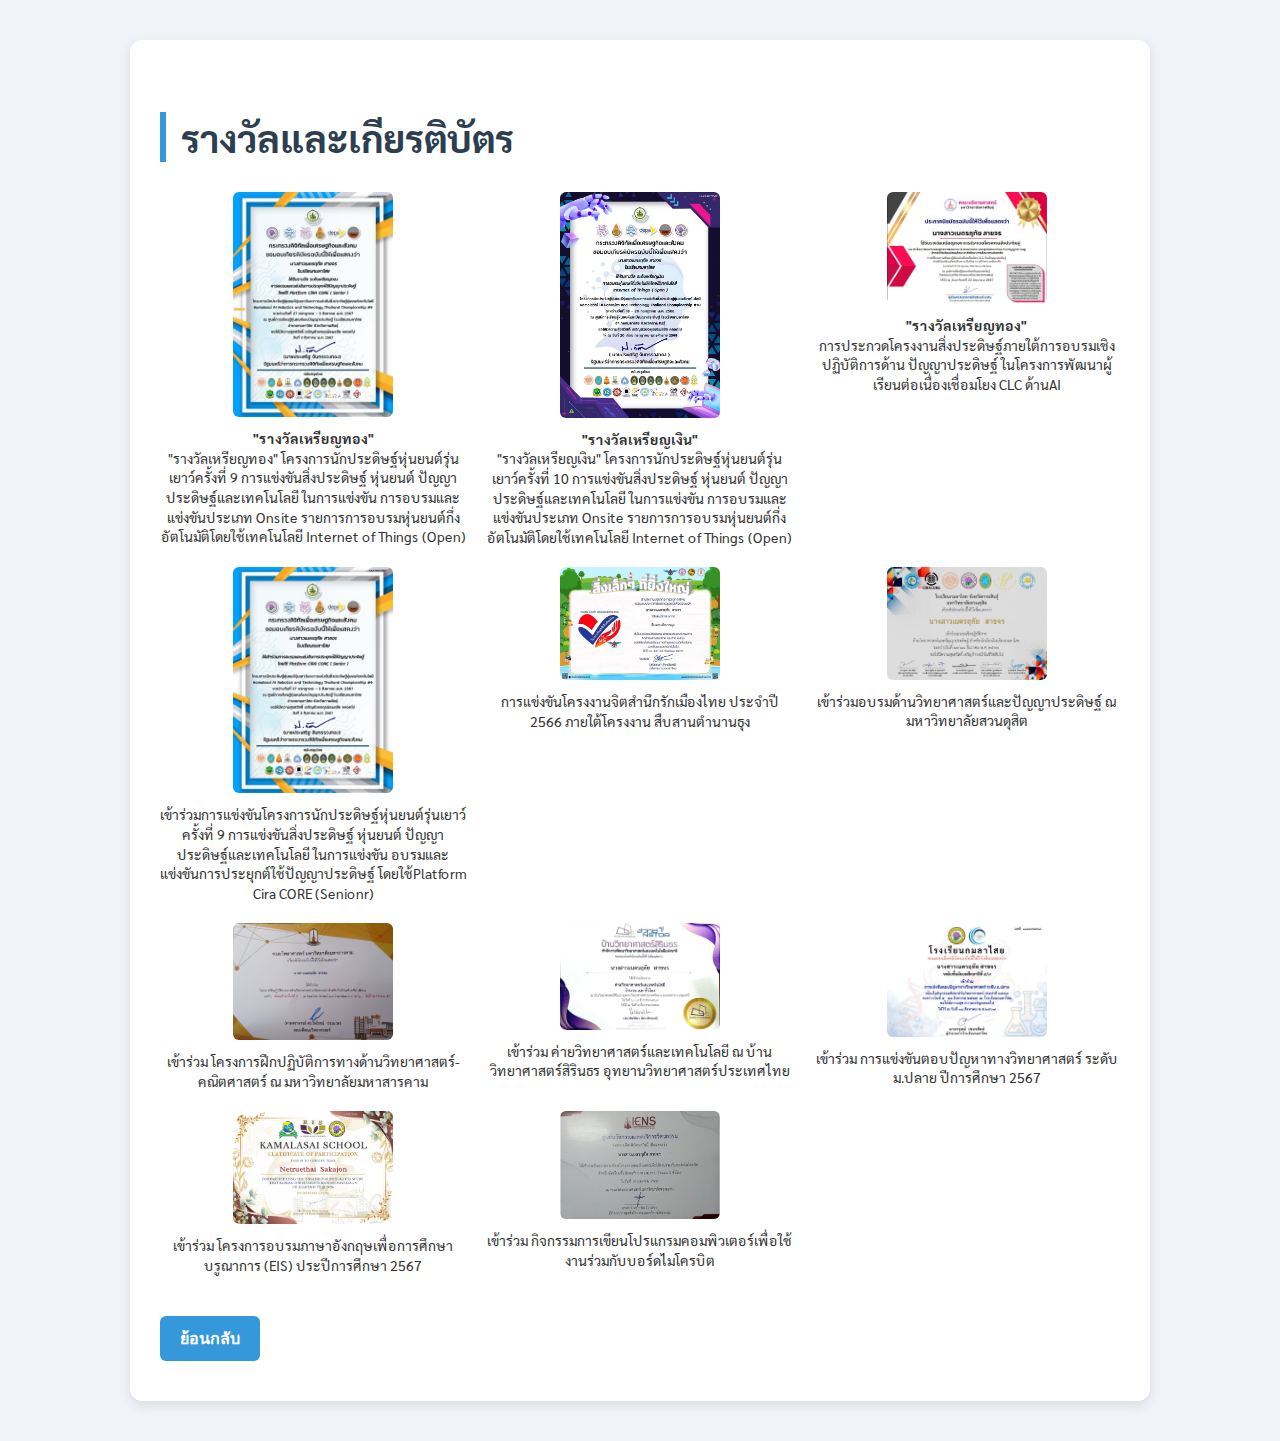
<file: awards.html>
<!DOCTYPE html>
<html lang="th">
<head>
  <meta charset="UTF-8">
  <meta name="viewport" content="width=device-width, initial-scale=1.0">
  <title>รางวัลและเกียรติบัตร</title>
  <link href="https://fonts.googleapis.com/css2?family=Sarabun&display=swap" rel="stylesheet">
  <link rel="stylesheet" href="style.css">
</head>
<body>
  <div class="container">
    <section id="awards">
      <h2>รางวัลและเกียรติบัตร</h2>

      <div class="certificate-grid">

        <div class="certificate-item">
          <img src="images/6.jpg" alt="เกียรติบัตร 1">
          <p><strong>"รางวัลเหรียญทอง"</strong><br>
          "รางวัลเหรียญทอง"  
โครงการนักประดิษฐ์หุ่นยนต์รุ่นเยาว์ครั้งที่ 9 การแข่งขันสิ่งประดิษฐ์ หุ่นยนต์ ปัญญาประดิษฐ์และเทคโนโลยี 
ในการแข่งขัน การอบรมและแข่งขันประเภท Onsite รายการการอบรมหุ่นยนต์กึ่งอัตโนมัติโดยใช้เทคโนโลยี Internet of Things (Open) </p>
        </div>

        <div class="certificate-item">
          <img src="images/11.jpg" alt="เกียรติบัตร 2">
          <p><strong>"รางวัลเหรียญเงิน"</strong><br>
           "รางวัลเหรียญเงิน"  
โครงการนักประดิษฐ์หุ่นยนต์รุ่นเยาว์ครั้งที่ 10 การแข่งขันสิ่งประดิษฐ์ หุ่นยนต์ ปัญญาประดิษฐ์และเทคโนโลยี 
ในการแข่งขัน การอบรมและแข่งขันประเภท Onsite รายการการอบรมหุ่นยนต์กึ่งอัตโนมัติโดยใช้เทคโนโลยี Internet of Things (Open) </p>
        </div>

        <div class="certificate-item">
          <img src="images/3.jpg" alt="เกียรติบัตร 3">
          <p><strong>"รางวัลเหรียญทอง"</strong><br>
 การประกวดโครงงานสิ่งประดิษฐ์ภายใต้การอบรมเชิงปฏิบัติการด้าน ปัญญาประดิษฐ์ ในโครงการพัฒนาผู้เรียนต่อเนื่องเชื่อมโยง CLC ด้านAI </p> </p>
        </div>

        <div class="certificate-item">
          <img src="images/7.jpg" alt="เกียรติบัตร 4">
          <p>เข้าร่วมการแข่งขันโครงการนักประดิษฐ์หุ่นยนต์รุ่นเยาว์ครั้งที่ 9 การแข่งขันสิ่งประดิษฐ์ หุ่นยนต์ ปัญญาประดิษฐ์และเทคโนโลยี
ในการแข่งขัน อบรมและแข่งขันการประยุกต์ใช้ปัญญาประดิษฐ์ โดยใช้Platform Cira CORE (Senionr)  </p>
        </div>

        <div class="certificate-item">
          <img src="images/4.jpg" alt="เกียรติบัตร 5">
          <p>การแข่งขันโครงงานจิตสำนึกรักเมืองไทย ประจำปี 2566  ภายใต้โครงงาน สืบสานตำนานธุง</p>
        </div>

        <div class="certificate-item">
          <img src="images/1.jpg" alt="เกียรติบัตร 6">
          <p>เข้าร่วมอบรมด้านวิทยาศาสตร์และปัญญาประดิษฐ์ ณ มหาวิทยาลัยสวนดุสิต </p>
        </div>

        <div class="certificate-item">
          <img src="images/2.jpg" alt="เกียรติบัตร 7">
          <p>เข้าร่วม โครงการฝึกปฏิบัติการทางด้านวิทยาศาสตร์-คณิตศาสตร์ ณ มหาวิทยาลัยมหาสารคาม</p>
        </div>

        <div class="certificate-item">
          <img src="images/10.jpg" alt="เกียรติบัตร 8">
          <p>เข้าร่วม ค่ายวิทยาศาสตร์และเทคโนโลยี ณ บ้านวิทยาศาสตร์สิรินธร อุทยานวิทยาศาสตร์ประเทศไทย</p>
        </div>

        <div class="certificate-item">
          <img src="images/8.jpg" alt="เกียรติบัตร 9">
          <p>เข้าร่วม การแข่งขันตอบปัญหาทางวิทยาศาสตร์ ระดับ ม.ปลาย ปีการศึกษา 2567 </p>
        </div>

        <div class="certificate-item">
          <img src="images/9.jpg" alt="เกียรติบัตร 10">
          <p>เข้าร่วม  โครงการอบรมภาษาอังกฤษเพื่อการศึกษาบรูณาการ (EIS)
  ประปีการศึกษา 2567</p>
        </div>

        <div class="certificate-item">
          <img src="images/12.jpg" alt="เกียรติบัตร 11">
          <p>เข้าร่วม กิจกรรมการเขียนโปรแกรมคอมพิวเตอร์เพื่อใช้งานร่วมกับบอร์ดไมโครบิต </p>
        </div>

      </div>

      <div class="back-button">
        <button onclick="window.history.length > 1 ? window.history.back() : window.location.href='index.html'">
          ย้อนกลับ
        </button>
      </div>
    </section>
  </div>
</body>
</html>
</file>
<file: style.css>
body {
  font-family: 'Sarabun', sans-serif;
  background-color: #f0f4f8;
  margin: 0;
  padding: 0;
  color: #333;
}

.container {
  max-width: 960px;
  margin: 40px auto;
  background: #fff;
  padding: 40px 30px;
  border-radius: 12px;
  box-shadow: 0 4px 12px rgba(0, 0, 0, 0.1);
}

.home-header {
  display: flex;
  align-items: center;
  gap: 20px;
  margin-bottom: 30px;
  flex-wrap: wrap;
}

.home-profile-img {
  width: 100px;
  height: 100px;
  object-fit: cover;
  border-radius: 50%;
  box-shadow: 0 2px 6px rgba(0, 0, 0, 0.15);
}

.home-title h2 {
  margin: 0;
  font-size: 50px;
  color: #2c3e50;
}

.home-title p {
  margin: 4px 0;
  font-size: 18px;
  color: #555;
}

/* === SECTION HEADINGS === */
h2 {
  color: #2c3e50;
  border-left: 6px solid #3498db;
  padding-left: 15px;
  margin-bottom: 30px;
  font-size: 38px;
  transition: color 0.3s ease;
}
h2:hover {
  color: #2980b9;
}

/* === LISTS === */
ul {
  padding-left: 20px;
  margin-bottom: 20px;
}

ul li {
  margin-bottom: 8px;
  line-height: 1.6;
}

/* === PROFILE SECTION === */
.profile-container {
  display: flex;
  flex-wrap: wrap;
  gap: 20px;
  align-items: flex-start;
}

.profile-image {
  width: 200px;
  border-radius: 10px;
  box-shadow: 0 6px 20px rgba(0, 0, 0, 0.15);
  transition: box-shadow 0.3s ease;
}
.profile-image:hover {
  box-shadow: 0 12px 30px rgba(0, 0, 0, 0.25);
}

.profile-details p,
section p {
  margin: 8px 0;
  font-size: 16px;
  line-height: 1.6;
}

.back-button {
  margin-top: 40px;
}

.back-button button {
  padding: 10px 20px;
  background-color: #3498db;
  color: #fff;
  border: none;
  border-radius: 6px;
  cursor: pointer;
  font-size: 16px;
  font-weight: bold;
  transition: all 0.3s ease;
}
.back-button button:hover {
  background-color: #2980b9;
  box-shadow: 0 6px 15px rgba(41, 128, 185, 0.5);
  transform: translateY(-2px);
}
.back-button button:focus {
  outline: none;
  box-shadow: 0 0 0 3px rgba(52, 152, 219, 0.5);
}

img.activity,
img.award {
  width: 220px;
  border-radius: 8px;
  margin: 10px;
  box-shadow: 0 1px 4px rgba(0, 0, 0, 0.1);
}

.gallery {
  display: flex;
  flex-wrap: wrap;
  gap: 15px;
  margin-top: 20px;
}

.menu-list {
  display: flex;
  flex-direction: column;
  gap: 15px;
  margin-top: 30px;
}

.menu-list a {
  display: flex;
  align-items: center;
  padding: 12px 20px;
  background-color: #3498db;
  color: white;
  border-radius: 8px;
  text-decoration: none;
  font-size: 18px;
  font-weight: bold;
  transition: all 0.3s ease;
}

.menu-list a:hover {
  background-color: #2980b9;
  box-shadow: 0 4px 12px rgba(41, 128, 185, 0.5);
  transform: translateY(-3px);
}

.menu-list i {
  margin-right: 12px;
  font-size: 20px;
}

/* === WELCOME SECTION === */
.welcome {
  text-align: center;
  margin-bottom: 30px;
  font-size: 1.5rem;
  font-weight: 600;
  color: #34495e;
}

.welcome-content {
  display: flex;
  align-items: center;
  gap: 25px;
  margin-bottom: 30px;
  flex-wrap: wrap;
}

.welcome-image {
  max-width: 300px;
  width: 100%;
  border-radius: 12px;
  box-shadow: 0 6px 20px rgba(0,0,0,0.15);
  object-fit: cover;
}

.welcome-text {
  flex: 1;
  font-size: 1.2rem;
  line-height: 1.6;
  color: #34495e;
}

/* === CERTIFICATE GRID === */
.certificate-grid {
  display: grid;
  grid-template-columns: repeat(auto-fit, minmax(250px, 1fr));
  gap: 20px;
  margin-top: 30px;
  justify-items: center;
  align-items: start;
}

.certificate-item {
  text-align: center;
  padding: 0;
  background: none;
  border: none;
  box-shadow: none;
}

.certificate-item img {
  width: 100%;
  max-width: 160px;
  height: auto;
  object-fit: contain;
  border-radius: 6px;
  margin-bottom: 8px;
}

.certificate-item p {
  font-size: 14px;
  color: #333;
  line-height: 1.4;
  margin: 0;
}

/* === SCHOOL INFO === */
.school-info {
  display: flex;
  align-items: center;
  gap: 30px;
  margin-bottom: 30px;
  flex-wrap: nowrap;
}

.school-info.third .school-text {
  display: flex;
  flex-direction: column;
  justify-content: center;
}

.school-image img.school-logo {
  width: 150px;
  height: auto;
  border-radius: 30px;
}

.school-text {
  flex: 1;
}

.school-text ul {
  list-style: none;
  padding: 0;
  margin: 0;
  font-size: 16px;
  color: #555;
}

.school-text li {
  margin-bottom: 10px;
  line-height: 1.6;
}

/* === RESPONSIVE === */
@media (max-width: 768px) {
  .home-header {
    flex-direction: column;
    align-items: center;
    text-align: center;
  }

  .home-title h2 {
    font-size: 26px;
  }

  .menu-list a {
    font-size: 16px;
    padding: 10px 16px;
  }

  .back-button button {
    width: 100%;
  }

  .welcome-content {
    flex-direction: column;
    text-align: center;
  }

  .school-info {
    flex-direction: column;
    align-items: center;
    text-align: center;
  }

  .school-image img.school-logo {
    width: 100px;
  }

  .school-text ul {
    font-size: 14px;
  }
}


.activity-set {
  margin-bottom: 40px;
}

.activity-gallery {
  display: flex;
  gap: 15px;
  justify-content: left;
  flex-wrap: nowrap;
}

.activity-gallery img {
  width: 180px;
  height: 120px;
  object-fit: cover;
  box-shadow: rgba(0, 0, 0, 0.25);
}

.activity-caption {
  text-align:left;
  font-size: 16px;
  font-weight: 500;
  color: #444;
  margin-top: 12px;
  
}

@media (max-width: 480px) {
  .certificate-item img {
    max-width: 120px;
  }
  .certificate-item p {
    font-size: 13px;
  }
  .activity-gallery {
    flex-direction: column;
    align-items: center;
  }
  .activity-gallery img {
    width: 90%;
    max-width: 250px;
    height: auto;
  }

}
</file>
